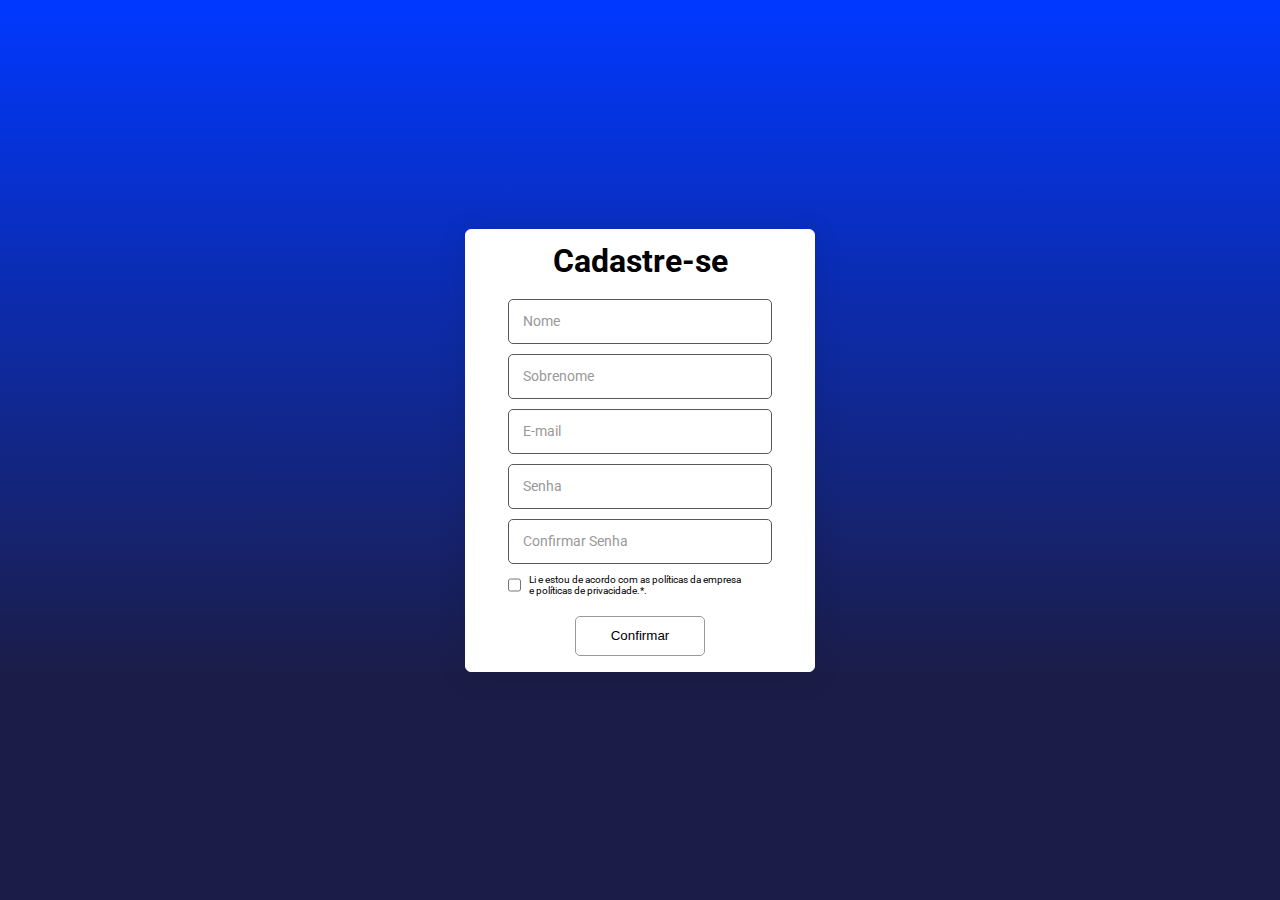
<file: Login/index.html>
<!DOCTYPE html>
<html lang="pt-br">

<head>
    <meta charset="UTF-8">
    <meta name="viewport" content="width=device-width, initial-scale=1.0">
    <link rel="stylesheet" href="style.css">
    <title>Cadastro</title>
    <link rel="stylesheet" href="https://cdnjs.cloudflare.com/ajax/libs/font-awesome/6.6.0/css/all.min.css"
        integrity="sha512-Kc323vGBEqzTmouAECnVceyQqyqdsSiqLQISBL29aUW4U/M7pSPA/gEUZQqv1cwx4OnYxTxve5UMg5GT6L4JJg=="
        crossorigin="anonymous" referrerpolicy="no-referrer" />
    <link rel="shortcut icon" href="/imgs/user-solid (1).svg" type="image/x-icon">

</head>

<body>
    <!-- tela de cadastro -->
    <div class="container-principal">
        <div class="container-main">
            <h1 id="title"> Cadastre-se </h1> <br>
            <form class="form-main" action="">
                <div class="text-input ">
                    <div class="wrap-nome">
                        <input class="input-t" type="text" name="nome" id="nome" required>
                        <label for="nome">Nome</label>
                    </div>
                    <div class="wrap-nome">
                        <input class="input-t" type="text" name="sobrenome" id="sobrenome" required>
                        <label for="sobrenome">Sobrenome</label>
                    </div>
                    <div class="wrap-nome">
                        <input class="input-t" type="email" name="email" id="email" required>
                        <label for="email">E-mail</label>
                    </div>
                    <div class="wrap-nome">
                        <input class="input-t relative" type="password" name="password" id="senha" required>
                        <label for="senha">Senha</label>
                    </div>
                    <div class="wrap-nome">
                        <input class="input-t" type="password" name="password" id="confirmarsenha" required>
                        <label class="relative" for="confirmarsenha">Confirmar Senha</label>
                    </div>
                </div>
                <div class="checkbox">
                    <input type="checkbox" id="checkbox" required>
                    <label for="checkbox" style="font-size: 10px;">Li e estou de acordo com as políticas da empresa <br>
                        e políticas de privacidade.*.</label>
                </div>
                </label>
                <label for="submit"></label>
                <input class="confirmar" id="sumbit" type="submit" value="Confirmar">
            </form>

        </div>


</body>

</html>
</file>
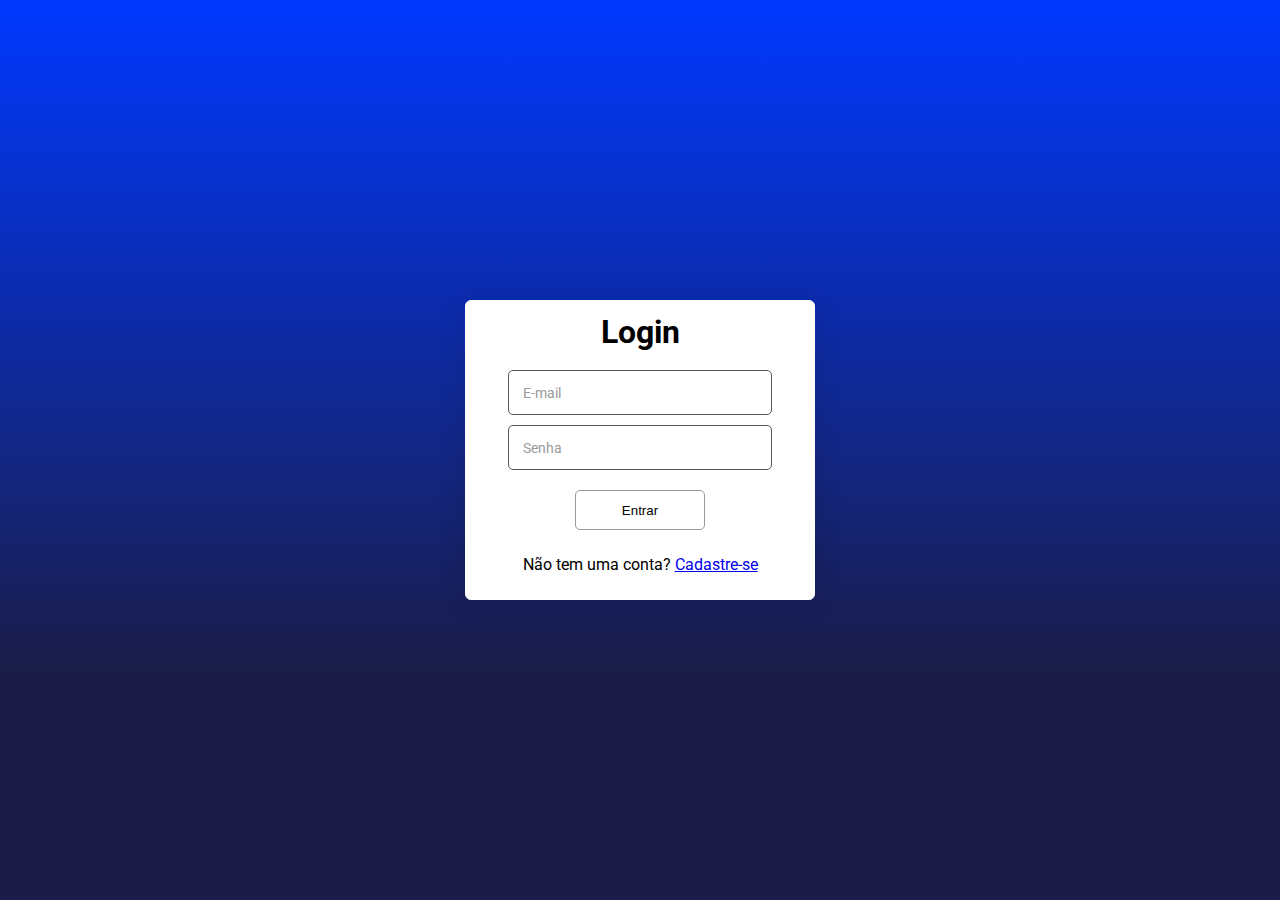
<file: Login/index-login.html>
<!DOCTYPE html>
<html lang="en">

<head>
    <meta charset="UTF-8">
    <meta name="viewport" content="width=device-width, initial-scale=1.0">
    <link rel="stylesheet" href="style2.css">
    <link rel="shortcut icon" href="/imgs/user-solid (1).svg" type="image/x-icon">
    <title>Login</title>
</head>

<body>
    <div class="container-principal" id="unic">
        <div class="container-main">
            <h1 id="title"> Login</h1> <br>
            <form class="form-main" action="">
                <div class="text-input ">
                    <div class="wrap-nome">
                        <input class="input-t" type="email" name="email" id="email" required>
                        <label for="email">E-mail</label>
                    </div>
                    <div class="wrap-nome">
                        <input class="input-t relative" type="password" name="password" id="senha" required>
                        <label for="senha">Senha</label>
                    </div>
                    </label>
                    <label for="submit"></label>
                    <input id="sumbit" type="submit" value="Entrar">
            </form>
            <div class="cadastro">
                <div class="link">Não tem uma conta? <a href="/Login/index.html">Cadastre-se</a></div>
            </div>
        </div>
    </div>

    </div>

</body>

</html>
</file>
<file: Login/style.css>
@import url('https://fonts.googleapis.com/css2?family=Roboto:ital,wght@0,100;0,300;0,400;0,500;0,700;0,900;1,100;1,300;1,400;1,500;1,700;1,900&display=swap');

* {
    padding:0;
    margin:0;
    vertical-align:baseline;
    border:0;
    box-sizing: border-box;
    list-style: none;
}

body{
    font-family: roboto, sans-serif;
    color: white;
    box-sizing: border-box;
    display: flex;
    justify-content: center;
    align-items: center;
    min-height: 100vh;
    background-color: #1b1d48;
    background-image: linear-gradient(0deg, #1b1d48 25%, #0038ff 100%); 
}

h1{
    display: flex;
    align-items: center;
    justify-content: center;
    padding-top: 12px;
}


.container-principal{
    width: 1000px;
    /* height: 500px; */
    display: flex;
    align-items: center;
    justify-content: center;
    border-radius: 10px;
}

.container-main{
    display: flex;
    flex-direction: column;
    align-items: center;
    box-shadow: 0 4px 30px rgba(0, 0, 0, 0.1);
    width:  350px; 
    /* height: 450px; */
    margin: 40px;
    border: 1px solid rgb(255, 255, 255);
    border-radius: 6px;
    color: black;
    background-color: white;
}

.form-main{
    display: flex;
    justify-content: flex-end;
    flex-direction: column;
    gap: 10px;
    margin-left: auto;
    margin-right: auto;
    padding: 0;
    /* overflow: hidden;  */
    flex-wrap: wrap;
    background-color: white;
}

.input-t{
    display: flex;
    justify-content: center;
    align-items: center;
    width: 200px;
    height: 50px;
    border-radius: 2px;
    outline: none;
    border: 1px solid black;
    border-radius: 5px;
}



.img-1{
   display: flex;
   padding-right: 5px;
}

#sumbit{
    height: 40px;
    width: 130px;
    background-color:white;
    border-radius: 2px;
    margin-bottom: 15px;
    margin-right: auto;
    margin-left: auto;
    border: 1px solid #999;
    border-radius: 5px;
    transition: 0.2s;
}

#input-c{
    display: flex;
    flex-direction: row;
    margin: auto;
}


.text-input{
    display: flex;
    justify-content: flex-end;
    flex-direction: column;
    gap: 10px;
    margin-left: auto;
    margin-right: auto;
    padding: 0;
    /*overflow: hidden;*/
}

.checkbox{
    display: flex;
    gap: 8px;
}

input[type="text"],input[type="password"],input[type="email"]{
    padding-left: 5px;
    border-radius: 2px;
}
 

.titulo-lat1{
    width: 400px;
    height: 300px;
    margin-right: 60px;
    display: flex;
    flex-direction: column;
    gap: 60px;
}

.list{
    display: flex;
    justify-content: center;
    flex-direction: column;
    align-items: flex-start;
    
}

.relative{
    position:relative;
}

.absolute{
    position: absolute;
    top: 25px;
    left: -22px;
    z-index: 999;    
}


.wrap-nome{
    position: relative;
}

.wrap-nome label{
    position: absolute;
    top: 50%;
    transform: translateY(-50%);
    left:10px;
    font-size: 14px;
    color: #999 ;
    padding: 0 5px;
    transition: 0.2s;
    pointer-events: none;
}

.wrap-nome input{
    width: 100%;
    height: 45px;
    font-size: 18px;
    padding: 0 15px;
    border: 1px solid #595757;
    border-radius: 5px;
}

.wrap-nome input:focus~label,
.wrap-nome input:valid~label{
    top:0;
    background-color: #fff ;
}

#sumbit:hover{
    background-color: rgb(228, 228, 228);
    /* color: white; */
}

.text-principal{
    display: flex;
    flex-direction: column;
    justify-content: center;
    align-items: center;
    gap: 150px;
}

.text1{
    position: absolute;
    top: 30%;
    left: 450px;
    font-size: 30px;
}

.list2{
    display: flex;
    justify-content: center;
    flex-direction: column ;
    
}

#unic{
    width: 400px;
    height: 400px;
}
</file>
<file: Login/style2.css>
@import url('https://fonts.googleapis.com/css2?family=Roboto:ital,wght@0,100;0,300;0,400;0,500;0,700;0,900;1,100;1,300;1,400;1,500;1,700;1,900&display=swap');

* {
    padding:0;
    margin:0;
    vertical-align:baseline;
    border:0;
    box-sizing: border-box;
    list-style: none;
}

body{
    font-family: roboto, sans-serif;
    color: white;
    box-sizing: border-box;
    display: flex;
    justify-content: center;
    align-items: center;
    min-height: 100vh;
    background-color: #1b1d48;
background-image: linear-gradient(0deg, #1b1d48 25%, #0038ff 100%);


}

h1{
    display: flex;
    align-items: center;
    justify-content: center;
    padding-top: 12px;
}


.container-principal{
    width: 1000px;
    /* height: 500px; */
    display: flex;
    align-items: center;
    justify-content: center;
    border-radius: 10px;
}

.container-main{
    display: flex;
    flex-direction: column;
    align-items: center;
    box-shadow: 0 4px 30px rgba(0, 0, 0, 0.1);
    width:  350px; 
    height: 300px; 
    margin: 40px;
    border: 1px solid rgb(255, 255, 255);
    border-radius: 6px;
    color: black;
    background-color: white;
}

.form-main{
    display: flex;
    justify-content: flex-end;
    flex-direction: column;
    gap: 10px;
    margin-left: auto;
    margin-right: auto;
    padding: 0;
    /* overflow: hidden;  */
    flex-wrap: wrap;
    background-color: white;
}

.input-t{
    display: flex;
    justify-content: center;
    align-items: center;
    width: 200px;
    height: 50px;
    border-radius: 2px;
    outline: none;
    border: 1px solid black;
    border-radius: 5px;
}



.img-1{
   display: flex;
   padding-right: 5px;
}

#sumbit{
    height: 40px;
    width: 130px;
    background-color:white;
    border-radius: 2px;
    margin-bottom: 15px;
    margin-right: auto;
    margin-left: auto;
    border: 1px solid #999;
    border-radius: 5px;
    transition: 0.2s;
}

#input-c{
    display: flex;
    flex-direction: row;
    margin: auto;
}


.text-input{
    display: flex;
    justify-content: flex-end;
    flex-direction: column;
    gap: 10px;
    margin-left: auto;
    margin-right: auto;
    padding: 0;
    /*overflow: hidden;*/
}

.checkbox{
    display: flex;
    gap: 8px;
}

input[type="text"],input[type="password"],input[type="email"]{
    padding-left: 5px;
    border-radius: 2px;
}
 

.titulo-lat1{
    width: 400px;
    height: 300px;
    margin-right: 60px;
    display: flex;
    flex-direction: column;
    gap: 60px;
}

.list{
    display: flex;
    justify-content: center;
    flex-direction: column;
    align-items: flex-start;
    
}

.relative{
    position:relative;
}

.absolute{
    position: absolute;
    top: 25px;
    left: -22px;
    z-index: 999;    
}


.wrap-nome{
    position: relative;
}

.wrap-nome label{
    position: absolute;
    top: 50%;
    transform: translateY(-50%);
    left:10px;
    font-size: 14px;
    color: #999 ;
    padding: 0 5px;
    transition: 0.2s;
    pointer-events: none;
}

.wrap-nome input{
    width: 100%;
    height: 45px;
    font-size: 18px;
    padding: 0 15px;
    border: 1px solid #595757;
    border-radius: 5px;
}

.wrap-nome input:focus~label,
.wrap-nome input:valid~label{
    top:0;
    background-color: #fff ;
}

#sumbit:hover{
    background-color: rgb(228, 228, 228);
    /* background-color: #1b1d48;
    background-image: linear-gradient(0deg, #1b1d48 25%, #0038ff 100%); */
    /* color: white; */
}

.text-principal{
    display: flex;
    flex-direction: column;
    justify-content: center;
    align-items: center;
    gap: 150px;
}

.text1{
    position: absolute;
    top: 30%;
    left: 450px;
    font-size: 30px;
}

.list2{
    display: flex;
    justify-content: center;
    flex-direction: column ;
    
}

.cadastro{
    display: flex;
    justify-content: center;
    align-items: center;
}
</file>
